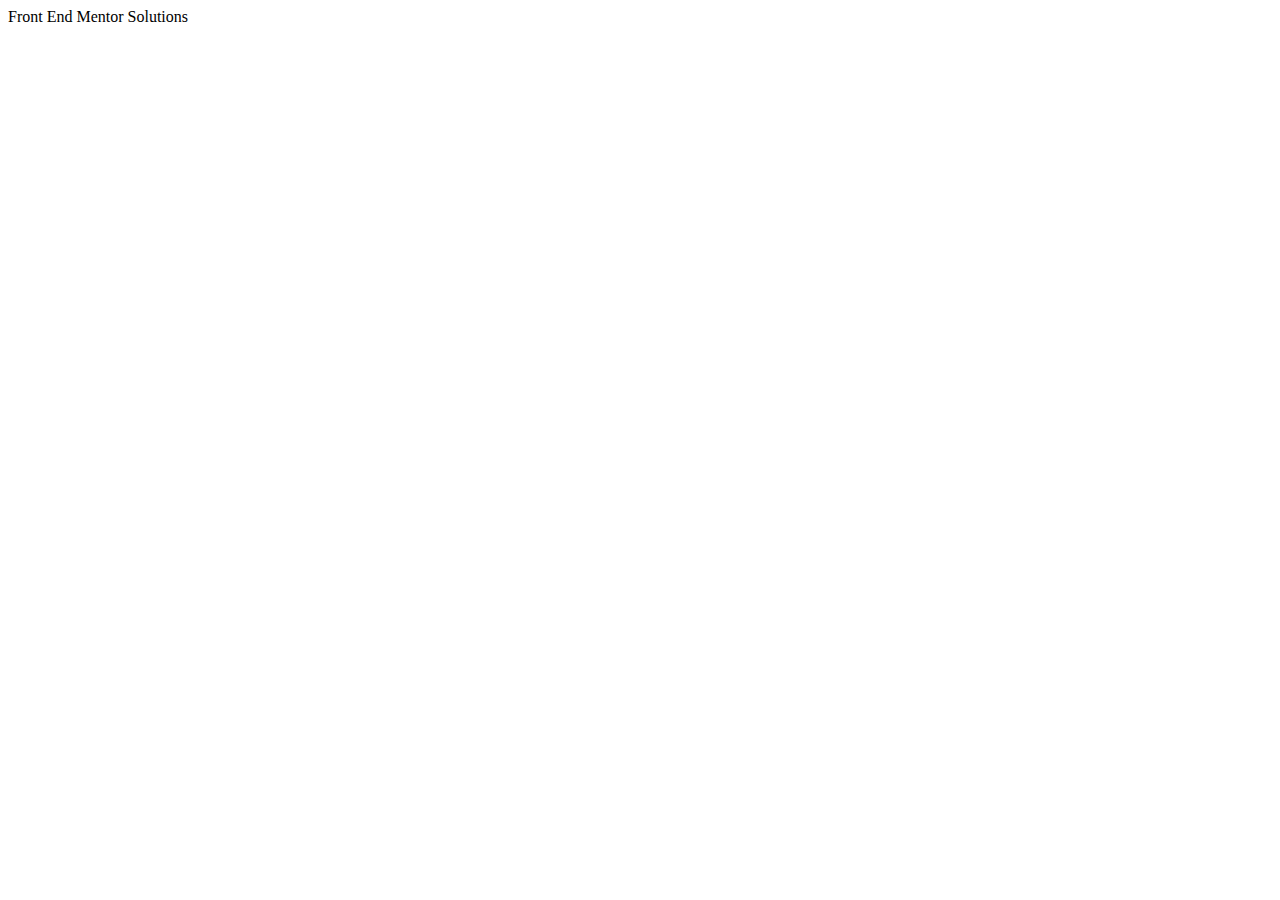
<file: html/frontend-mentor.html>
<!doctype html>
<html lang="en">
<head>
    <meta charset="UTF-8">
    <meta name="viewport"
          content="width=device-width, user-scalable=no, initial-scale=1.0, maximum-scale=1.0, minimum-scale=1.0">
    <meta http-equiv="X-UA-Compatible" content="ie=edge">
    <title>Front End Mentor Solutions</title>
</head>
<body>

Front End Mentor Solutions


</body>
</html>
</file>
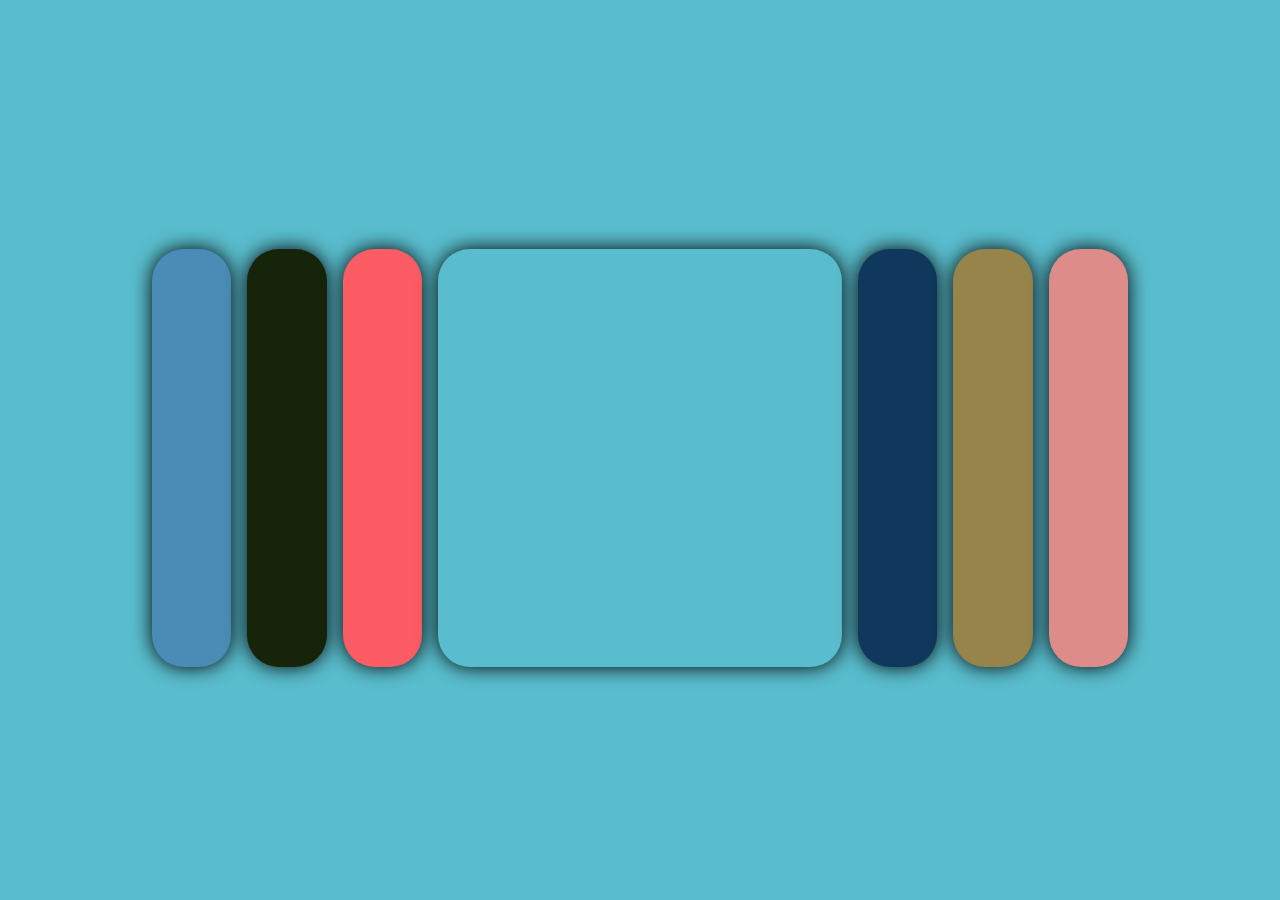
<file: archive/components/comp-01/component02.html>
<!DOCTYPE html>
<html lang="en">

<head>
    <meta charset="UTF-8">
    <meta name="viewport" content="width=device-width, initial-scale=1.0">
    <title>Document</title>

    <link rel="stylesheet" href="component02.css">
</head>

<body>

    <div class="component-container">
        <div>
            <label>
                <input class="visually-hidden" type="radio" name="group1" value="slide1">
                <div>
                    
                </div>
            </label>

            <label>
                <input class="visually-hidden" type="radio" name="group1" value="slide2">
                <div>

                </div>
            </label>

            <label>
                <input class="visually-hidden" type="radio" name="group1" value="slide3">
                <div>

                </div>
            </label>

            <label>
                <input checked class="visually-hidden" type="radio" name="group1" value="empty">
                <div>
                    <!-- <img src="Untitled.jpg" alt=""> -->
                </div>
            </label>

            <label>
                <input class="visually-hidden" type="radio" name="group1" value="slide4">
                <div>

                </div>
            </label>

            <label>
                <input class="visually-hidden" type="radio" name="group1" value="slide5">
                <div>

                </div>
            </label>

            <label>
                <input class="visually-hidden" type="radio" name="group1" value="slide6">
                <div>

                </div>
            </label>


        </div>
    </div>
</body>

</html>
</file>
<file: archive/components/comp-01/component02.css>
* {
    margin: 0;
    padding: 0;
    box-sizing: border-box;
}

body {
    height: 100dvh;
    background-color: aqua;
    /* display: grid; */
    /* place-items: center; */
}
.component-container {
    --_color-1: #4a8cb6;
    --_color-2: #162409;
    --_color-3: #fc5c64;
    --_color-4: #10375c;
    --_color-5: #97844a;
    --_color-6: #dd8c89;
    --_color-7: #59bdcd;

    --_bgImg-1: url('https://images.pexels.com/photos/346529/pexels-photo-346529.jpeg?auto=compress&cs=tinysrgb&w=1260&h=750&dpr=1');
    --_bgImg-2: url('https://images.pexels.com/photos/709552/pexels-photo-709552.jpeg?auto=compress&cs=tinysrgb&w=1260&h=750&dpr=1');
    --_bgImg-3: url('https://images.pexels.com/photos/36717/amazing-animal-beautiful-beautifull.jpg?auto=compress&cs=tinysrgb&w=1260&h=750&dpr=1');
    --_bgImg-4: url('https://images.pexels.com/photos/326055/pexels-photo-326055.jpeg?auto=compress&cs=tinysrgb&w=1260&h=750&dpr=1');
    --_bgImg-5: url('https://images.pexels.com/photos/9521688/pexels-photo-9521688.jpeg?auto=compress&cs=tinysrgb&w=1260&h=750&dpr=1');
    --_bgImg-6: url('https://images.pexels.com/photos/1166209/pexels-photo-1166209.jpeg?auto=compress&cs=tinysrgb&w=1260&h=750&dpr=1');
    --_bgImg-7: url('https://images.pexels.com/photos/624015/pexels-photo-624015.jpeg?auto=compress&cs=tinysrgb&w=1260&h=750&dpr=1');

    display: flex;

    >div {
        height: 50%;
        width: 80%;
        display: flex;
        padding: 1em;
        flex-flow: row nowrap;
        justify-content: center;
        margin: auto;
    }

    height: 100%;



    &:has(input:checked[name='group1']) {
        &:has(input:checked) {
            background-repeat: no-repeat;
            background-size: cover;
            background-position: center;

        }


        &:has(input:checked[value='slide1']) {
            background-color: var(--_color-1);
            background-image: var(--_bgImg-1);

        }

        &:has(input:checked[value='slide2']) {
            background-color: var(--_color-2);
            background-image: var(--_bgImg-2);

        }

        &:has(input:checked[value='slide3']) {
            background-color: var(--_color-3);
            background-image: var(--_bgImg-3);

        }

        &:has(input:checked[value='slide4']) {
            background-color: var(--_color-4);
            background-image: var(--_bgImg-4);

        }

        &:has(input:checked[value='slide5']) {
            background-color: var(--_color-5);
            background-image: var(--_bgImg-5);

        }

        &:has(input:checked[value='slide6']) {
            background-color: var(--_color-6);
            background-image: var(--_bgImg-6);

        }

        &:has(input:checked[value='empty']) {
            background-color: var(--_color-7);
            background-image: var(--_bgImg-7);

        }
    }



    & label {
        /* width: 100%; */
        border-radius: 2em;
        height: 100%;
        margin: auto 0;
        /* min-height: 70px; */
        min-width: 30px;
        min-height: 30px;
        width: 8%;
        margin: .5em;
        cursor: pointer;
        transition: .2s cubic-bezier(0.05, 0.61, .041, .095);
        box-shadow: 0 0 20px 0 black;


        > div {
            width: 100%;
            height: 100%;
            padding: 1em;
            border-radius: 2em;
            overflow: hidden;
        }

        &:has(input[name='group1']) {

            background-size: cover;
            background-position: center;
            background-repeat: no-repeat;



            &:has(input:checked) {
                flex: 1;
                cursor: unset;
                user-select: none;
                overflow: hidden;
                /* min-width: 600px; */


                /* box-shadow: inset 0 0 20px 0 rgb(240, 239, 239); */

                /* div {
                    
                } */


            }

            &:has(input[value='slide1']),
            &:has(input:checked[value='slide1']) {
                background-color: var(--_color-1);
                background-image: var(--_bgImg-1);

            }

            &:has(input[value='slide2']),
            &:has(input:checked[value='slide2']) {
                background-color: var(--_color-2);
                background-image: var(--_bgImg-2);

            }

            &:has(input[value='slide3']),
            &:has(input:checked[value='slide3']) {
                background-color: var(--_color-3);
                background-image: var(--_bgImg-3);

            }

            &:has(input[value='slide4']),
            &:has(input:checked[value='slide4']) {
                background-color: var(--_color-4);
                background-image: var(--_bgImg-4);

            }

            &:has(input[value='slide5']),
            &:has(input:checked[value='slide5']) {
                background-color: var(--_color-5);
                background-image: var(--_bgImg-5);

            }

            &:has(input[value='slide6']),
            &:has(input:checked[value='slide6']) {
                background-color: var(--_color-6);
                background-image: var(--_bgImg-6);

            }

            &:has(input[value='empty']),
            &:has(input:checked[value='slide7']) {
                background-color: var(--_color-7);
                background-image: var(--_bgImg-7);

            }


            & div {
                display: flex;
            }



        }



        .visually-hidden {
            --_0px: 0px;
            position: absolute;
            width: var(--_0px);
            height: var(--_0px);
            clip: rect(0, 0, 0, 0);
            border: 0;

            /* visibility: hidden; */
        }
    }

    p {
        display: -webkit-box;
        -webkit-box-orient: vertical;
        -webkit-line-clamp: 6;
        overflow: hidden;
        text-overflow: ellipsis;
    }
}
</file>
